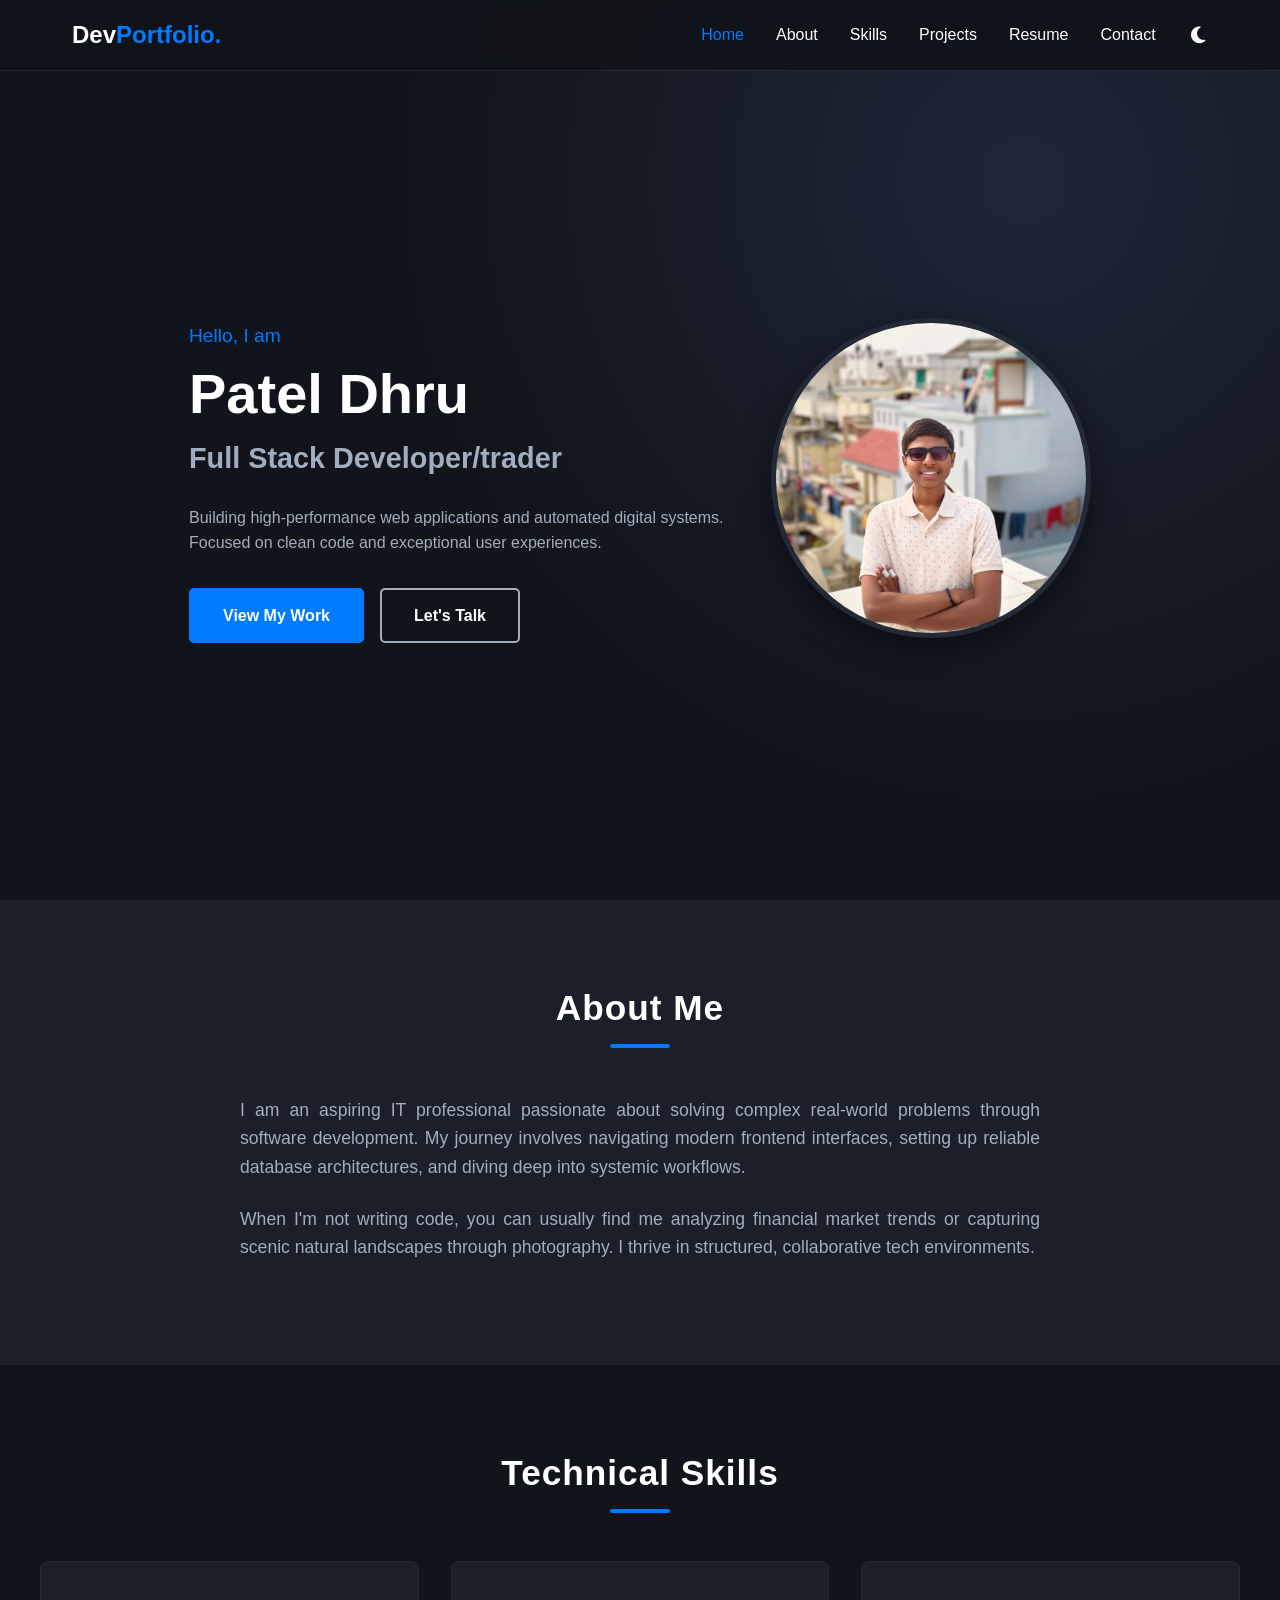
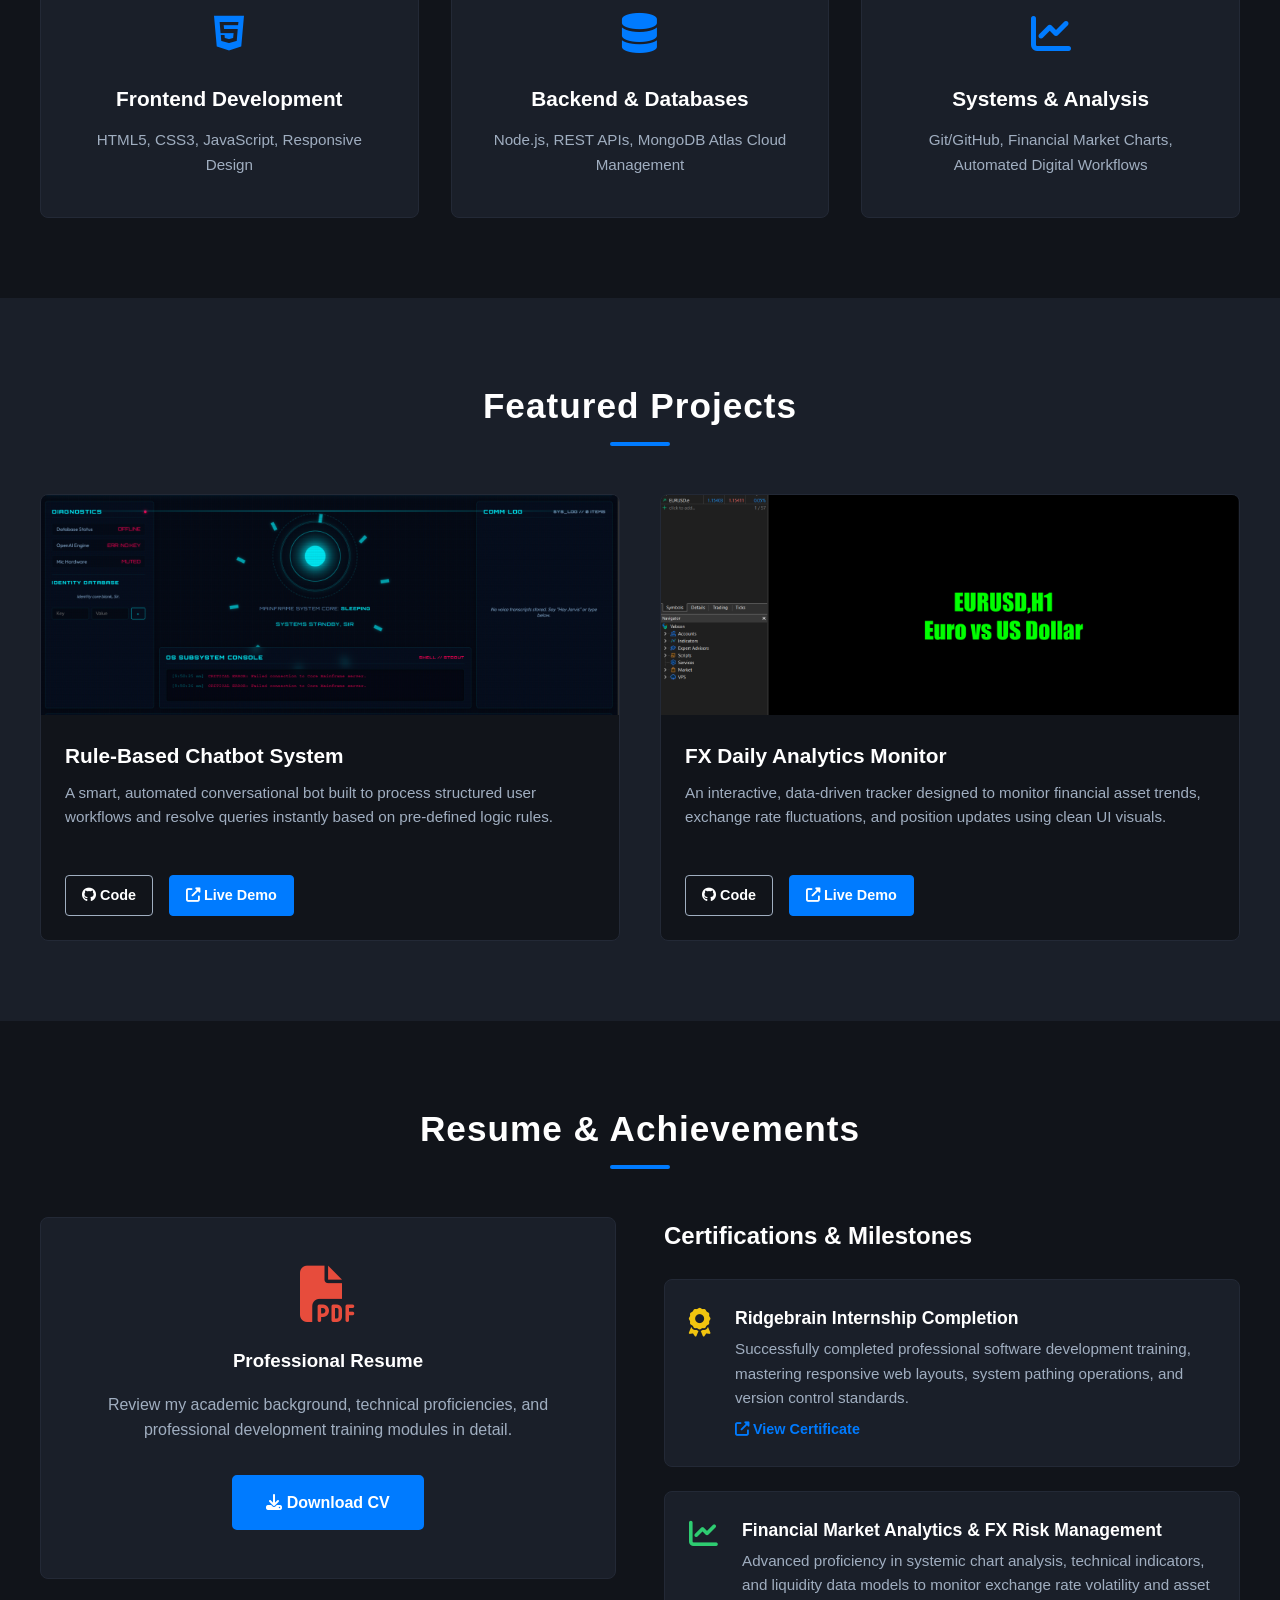
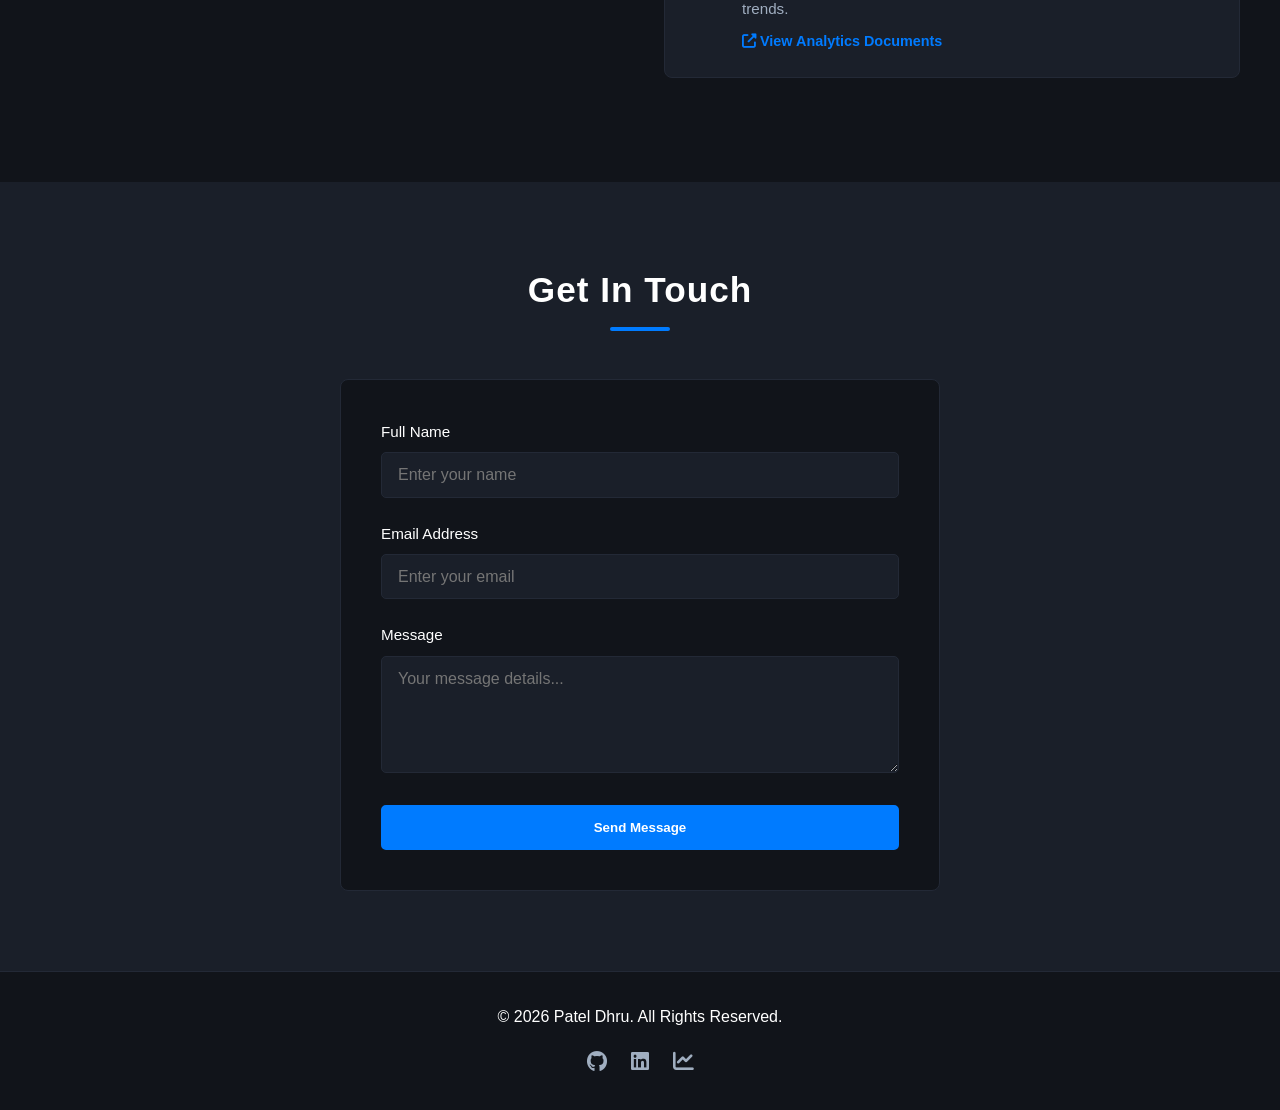
<file: index.html>
<!DOCTYPE html>
<html lang="en">
<head>
    <meta charset="UTF-8">
    <meta name="viewport" content="width=device-width, initial-scale=1.0">
    <title>Patel Dhru | Personal Portfolio</title>
    <link rel="stylesheet" href="css/style.css">
    <link rel="stylesheet" href="https://cdnjs.cloudflare.com/ajax/libs/font-awesome/6.4.0/css/all.min.css">
</head>
<body>

    <header class="navbar-header">
        <nav class="navbar">
            <div class="nav-logo">
                <a href="#home">Dev<span>Portfolio.</span></a>
            </div>
            <ul class="nav-links">
                <li><a href="#home" class="active">Home</a></li>
                <li><a href="#about">About</a></li>
                <li><a href="#skills">Skills</a></li>
                <li><a href="#projects">Projects</a></li>
                <li><a href="#resume">Resume</a></li>
                <li><a href="#contact">Contact</a></li>
                <li>
                    <button id="theme-toggle" class="theme-toggle-btn" aria-label="Toggle Theme">
                        <i class="fas fa-moon" id="theme-icon"></i>
                    </button>
                </li>
            </ul>
            <div class="nav-toggle">
                <i class="fas fa-bars"></i>
            </div>
        </nav>
    </header>

    <main>
        <section id="home" class="hero">
            <div class="hero-container">
                <div class="hero-content">
                    <h3>Hello, I am</h3>
                    <h1>Patel Dhru</h1>
                    <h2>Full Stack Developer/trader</h2>
                    <p>Building high-performance web applications and automated digital systems. Focused on clean code and exceptional user experiences.</p>
                    <div class="hero-cta">
                        <a href="#projects" class="btn btn-primary">View My Work</a>
                        <a href="#contact" class="btn btn-secondary">Let's Talk</a>
                    </div>
                </div>
                <div class="hero-image">
                    <img src="assets/images/profile.jpg" alt="Patel Dhru Profile Image">
                </div>
            </div>
        </section>

        <section id="about" class="about">
            <div class="about-container">
                <div class="section-title">
                    <h2>About Me</h2>
                    <div class="underline"></div>
                </div>
                <div class="about-content">
                    <p>
                        I am an aspiring IT professional passionate about solving complex real-world problems through software development. My journey involves navigating modern frontend interfaces, setting up reliable database architectures, and diving deep into systemic workflows. 
                    </p>
                    <p>
                        When I'm not writing code, you can usually find me analyzing financial market trends or capturing scenic natural landscapes through photography. I thrive in structured, collaborative tech environments.
                    </p>
                </div>
            </div>
        </section>

        <section id="skills" class="skills">
            <div class="section-title">
                <h2>Technical Skills</h2>
                <div class="underline"></div>
            </div>
            <div class="skills-container">
                <div class="skill-card">
                    <div class="skill-icon"><i class="fab fa-html5"></i></div>
                    <h3>Frontend Development</h3>
                    <p>HTML5, CSS3, JavaScript, Responsive Design</p>
                </div>
                <div class="skill-card">
                    <div class="skill-icon"><i class="fas fa-database"></i></div>
                    <h3>Backend & Databases</h3>
                    <p>Node.js, REST APIs, MongoDB Atlas Cloud Management</p>
                </div>
                <div class="skill-card">
                    <div class="skill-icon"><i class="fas fa-chart-line"></i></div>
                    <h3>Systems & Analysis</h3>
                    <p>Git/GitHub, Financial Market Charts, Automated Digital Workflows</p>
                </div>
            </div>
        </section>

        <section id="projects" class="projects">
            <div class="section-title">
                <h2>Featured Projects</h2>
                <div class="underline"></div>
            </div>
            <div class="projects-grid">
                <div class="project-card">
                    <div class="project-img-container">
                        <img src="assets/images/project-chatbot.jpg" alt="Rule-Based Chatbot System" class="project-img">
                    </div>
                    <div class="project-info">
                        <h3>Rule-Based Chatbot System</h3>
                        <p>A smart, automated conversational bot built to process structured user workflows and resolve queries instantly based on pre-defined logic rules.</p>
                        <div class="project-links">
                            <a href="#" class="proj-btn"><i class="fab fa-github"></i> Code</a>
                            <a href="#" class="proj-btn live"><i class="fas fa-external-link-alt"></i> Live Demo</a>
                        </div>
                    </div>
                </div>

                <div class="project-card">
                    <div class="project-img-container">
                        <img src="assets/images/project-trading.jpg" alt="FX Daily Analytics Monitor" class="project-img">
                    </div>
                    <div class="project-info">
                        <h3>FX Daily Analytics Monitor</h3>
                        <p>An interactive, data-driven tracker designed to monitor financial asset trends, exchange rate fluctuations, and position updates using clean UI visuals.</p>
                        <div class="project-links">
                            <a href="#" class="proj-btn"><i class="fab fa-github"></i> Code</a>
                            <a href="#" class="proj-btn live"><i class="fas fa-external-link-alt"></i> Live Demo</a>
                        </div>
                    </div>
                </div>
            </div>
        </section>

        <section id="resume" class="resume">
            <div class="section-title">
                <h2>Resume & Achievements</h2>
                <div class="underline"></div>
            </div>
            <div class="resume-container">
                <div class="resume-download-card">
                    <i class="fas fa-file-pdf resume-icon"></i>
                    <h3>Professional Resume</h3>
                    <p>Review my academic background, technical proficiencies, and professional development training modules in detail.</p>
                    <a href="assets/docs/resume.pdf" download class="btn btn-primary"><i class="fas fa-download"></i> Download CV</a>
                </div>
                
                <div class="certifications-block">
                    <h3>Certifications & Milestones</h3>
                    <ul class="cert-list">
                        <li>
                            <i class="fas fa-award cert-icon" style="color: #f1c40f;"></i>
                            <div>
                                <strong>Ridgebrain Internship Completion</strong>
                                <p>Successfully completed professional software development training, mastering responsive web layouts, system pathing operations, and version control standards.</p>
                                <a href="assets/images/ridgebrain-cert.jpg" target="_blank" class="cert-link-btn">
                                    <i class="fas fa-external-link-alt"></i> View Certificate
                                </a>
                            </div>
                        </li>
                        <li>
                            <i class="fas fa-chart-line cert-icon" style="color: #2ecc71;"></i>
                            <div>
                                <strong>Financial Market Analytics & FX Risk Management</strong>
                                <p>Advanced proficiency in systemic chart analysis, technical indicators, and liquidity data models to monitor exchange rate volatility and asset trends.</p>
                                <a href="finance-certifications.html" target="_blank" class="cert-link-btn">
                                    <i class="fas fa-external-link-alt"></i> View Analytics Documents
                                </a>
                            </div>
                        </li>
                    </ul>
                </div>
            </div>
        </section>

        <section id="contact" class="contact">
            <div class="section-title">
                <h2>Get In Touch</h2>
                <div class="underline"></div>
            </div>
            <div class="contact-container">
                <form id="portfolio-contact-form" class="contact-form" novalidate>
                    <div class="form-group">
                        <label for="name">Full Name</label>
                        <input type="text" id="name" placeholder="Enter your name" required>
                        <span class="error-message" id="name-error">Name is required.</span>
                    </div>
                    <div class="form-group">
                        <label for="email">Email Address</label>
                        <input type="email" id="email" placeholder="Enter your email" required>
                        <span class="error-message" id="email-error">Please enter a valid email address.</span>
                    </div>
                    <div class="form-group">
                        <label for="message">Message</label>
                        <textarea id="message" rows="5" placeholder="Your message details..." required></textarea>
                        <span class="error-message" id="message-error">Message context cannot be empty.</span>
                    </div>
                    <button type="submit" class="btn btn-primary form-submit-btn">Send Message</button>
                    <div id="form-success-msg" class="success-alert">Thank you! Your message has been validated successfully.</div>
                </form>
            </div>
        </section>
    </main>

    <footer class="portfolio-footer">
        <div class="footer-content">
            <p>&copy; 2026 Patel Dhru. All Rights Reserved.</p>
            <div class="footer-socials">
                <a href="https://github.com/dhru-1705" target="_blank" title="GitHub"><i class="fab fa-github"></i></a>
                <a href="#" target="_blank" title="LinkedIn"><i class="fab fa-linkedin"></i></a>
                <a href="#" target="_blank" title="TradingView"><i class="fas fa-chart-line"></i></a>
            </div>
        </div>
    </footer>

    <script src="js/script.js"></script>
</body>
</html>
</file>
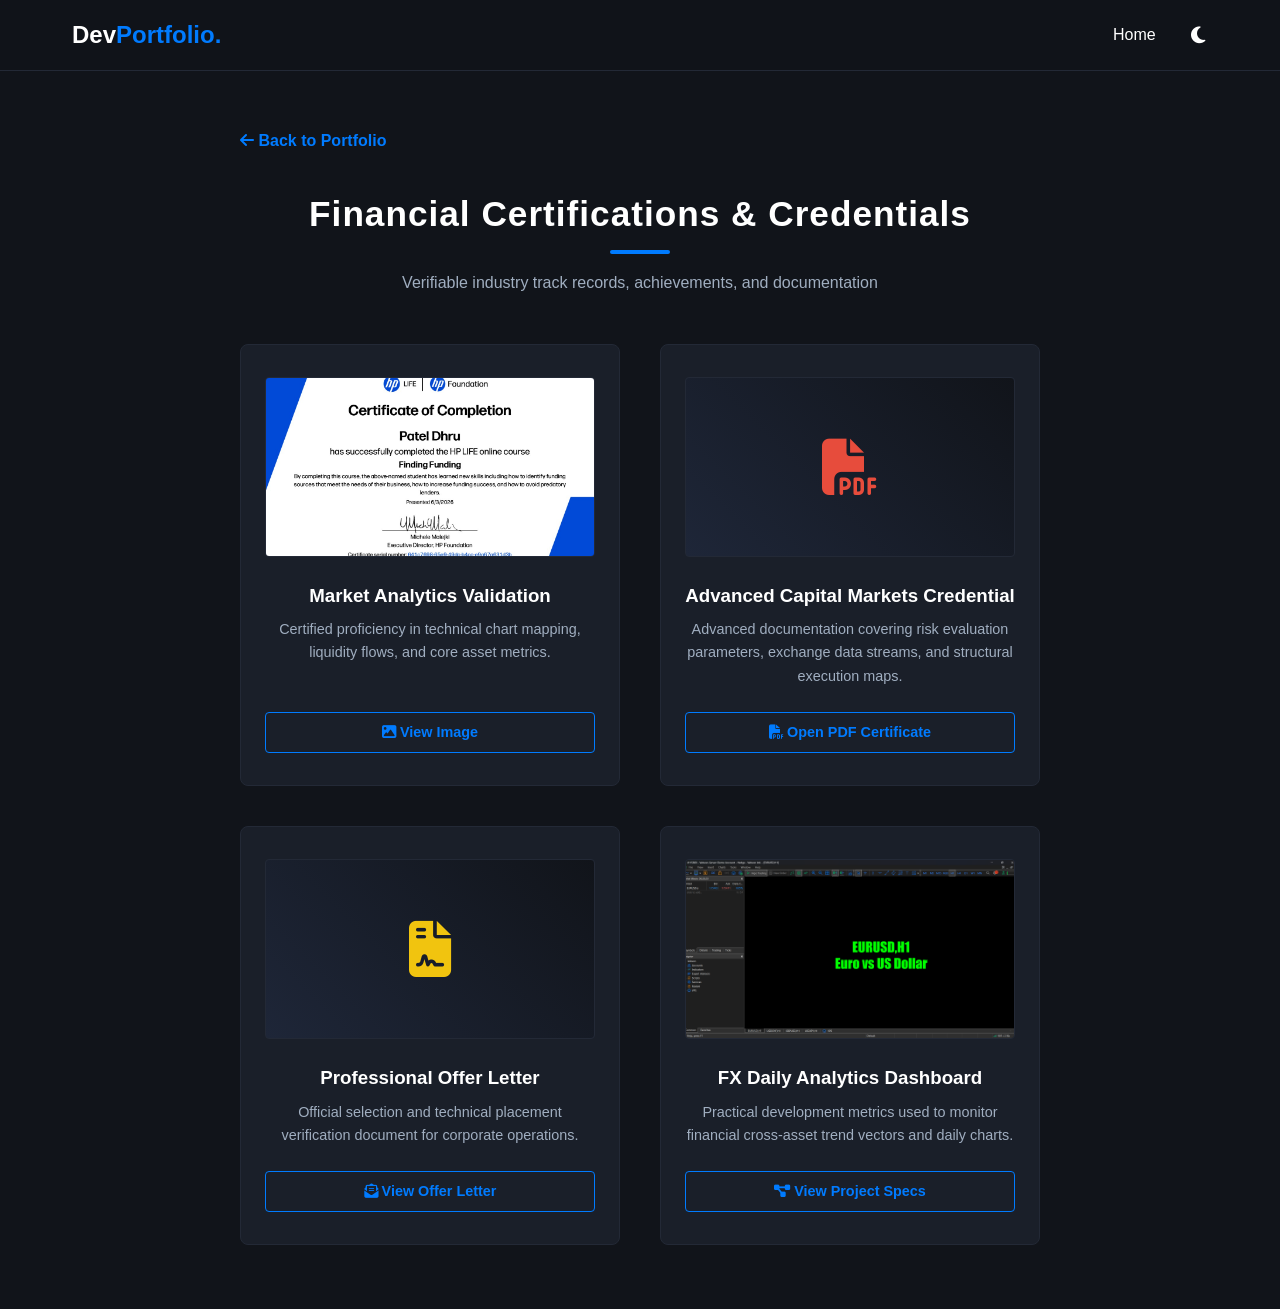
<file: finance-certifications.html>
<!DOCTYPE html>
<html lang="en">
<head>
    <meta charset="UTF-8">
    <meta name="viewport" content="width=device-width, initial-scale=1.0">
    <title>Financial Market Certifications | Patel Dhru</title>
    <link rel="stylesheet" href="css/style.css">
    <link rel="stylesheet" href="https://cdnjs.cloudflare.com/ajax/libs/font-awesome/6.4.0/css/all.min.css">
    <style>
        .cert-showcase-page {
            padding: 8rem 2rem 4rem 2rem;
            min-height: 100vh;
            background-color: var(--dark-bg);
        }
        .cert-gallery {
            display: grid;
            grid-template-columns: repeat(auto-fit, minmax(280px, 1fr));
            gap: 2.5rem;
            max-width: 1200px;
            margin: 3rem auto 0 auto;
        }
        .cert-display-card {
            background-color: var(--light-bg);
            border-radius: 8px;
            overflow: hidden;
            border: 1px solid #232936;
            padding: 2rem 1.5rem;
            text-align: center;
            display: flex;
            flex-direction: column;
            justify-content: space-between;
            transition: var(--transition);
        }
        .cert-display-card:hover {
            transform: translateY(-5px);
            border-color: var(--primary-color);
            box-shadow: 0 10px 20px rgba(0, 123, 255, 0.05);
        }
        .cert-frame {
            width: 100%;
            height: 180px;
            background: linear-gradient(45deg, #1e2638, #11141a);
            margin-bottom: 1.5rem;
            border-radius: 4px;
            overflow: hidden;
            border: 1px solid #232936;
            display: flex;
            align-items: center;
            justify-content: center;
        }
        .cert-frame img {
            width: 100%;
            height: 100%;
            object-fit: cover;
        }
        .cert-frame i {
            font-size: 3.5rem;
        }
        .back-home-btn {
            margin-bottom: 2rem;
            display: inline-block;
            color: var(--primary-color);
            font-weight: 600;
        }
        .view-doc-btn {
            background-color: transparent;
            border: 1px solid var(--primary-color);
            color: var(--primary-color);
            padding: 0.5rem 1rem;
            border-radius: 4px;
            display: inline-block;
            margin-top: 1.5rem;
            font-weight: 600;
            font-size: 0.9rem;
            transition: var(--transition);
        }
        .view-doc-btn:hover {
            background-color: var(--primary-color);
            color: #fff;
        }
    </style>
</head>
<body>

    <header class="navbar-header">
        <nav class="navbar">
            <div class="nav-logo">
                <a href="index.html">Dev<span>Portfolio.</span></a>
            </div>
            <ul class="nav-links">
                <li><a href="index.html">Home</a></li>
                <li>
                    <button id="theme-toggle" class="theme-toggle-btn" aria-label="Toggle Theme">
                        <i class="fas fa-moon" id="theme-icon"></i>
                    </button>
                </li>
            </ul>
        </nav>
    </header>

    <main class="cert-showcase-page">
        <div class="about-container">
            <a href="index.html" class="back-home-btn"><i class="fas fa-arrow-left"></i> Back to Portfolio</a>
            
            <div class="section-title">
                <h2>Financial Certifications & Credentials</h2>
                <div class="underline"></div>
                <p style="color: var(--text-muted); margin-top: 1rem;">Verifiable industry track records, achievements, and documentation</p>
            </div>

            <div class="cert-gallery">
                
                <div class="cert-display-card">
                    <div>
                        <div class="cert-frame">
                            <img src="assets/images/finance-cert1.jpg" alt="Financial Market Analytics Certificate">
                        </div>
                        <h3>Market Analytics Validation</h3>
                        <p style="color: var(--text-muted); font-size: 0.9rem; margin-top: 0.5rem;">Certified proficiency in technical chart mapping, liquidity flows, and core asset metrics.</p>
                    </div>
                    <a href="assets/images/finance-cert1.jpg" target="_blank" class="view-doc-btn"><i class="fas fa-image"></i> View Image</a>
                </div>

                <div class="cert-display-card">
                    <div>
                        <div class="cert-frame">
                            <i class="fas fa-file-pdf" style="color: #e74c3c;"></i>
                        </div>
                        <h3>Advanced Capital Markets Credential</h3>
                        <p style="color: var(--text-muted); font-size: 0.9rem; margin-top: 0.5rem;">Advanced documentation covering risk evaluation parameters, exchange data streams, and structural execution maps.</p>
                    </div>
                    <a href="assets/docs/finance-cert2.pdf" target="_blank" class="view-doc-btn"><i class="fas fa-file-pdf"></i> Open PDF Certificate</a>
                </div>

                <div class="cert-display-card">
                    <div>
                        <div class="cert-frame">
                            <i class="fas fa-file-contract" style="color: #f1c40f;"></i>
                        </div>
                        <h3>Professional Offer Letter</h3>
                        <p style="color: var(--text-muted); font-size: 0.9rem; margin-top: 0.5rem;">Official selection and technical placement verification document for corporate operations.</p>
                    </div>
                    <a href="assets/docs/offer-letter.pdf" target="_blank" class="view-doc-btn"><i class="fas fa-envelope-open-text"></i> View Offer Letter</a>
                </div>

                <div class="cert-display-card">
                    <div>
                        <div class="cert-frame">
                            <img src="assets/images/project-trading.jpg" alt="FX Analytics Monitor Dashboard">
                        </div>
                        <h3>FX Daily Analytics Dashboard</h3>
                        <p style="color: var(--text-muted); font-size: 0.9rem; margin-top: 0.5rem;">Practical development metrics used to monitor financial cross-asset trend vectors and daily charts.</p>
                    </div>
                    <a href="index.html#projects" class="view-doc-btn"><i class="fas fa-project-diagram"></i> View Project Specs</a>
                </div>

            </div>
        </div>
    </main>

    <script src="js/script.js"></script>
</body>
</html>
</file>
<file: css/style.css>
/* --- Global Resets & Variables --- */
:root {
    --primary-color: #007bff;
    --secondary-color: #6c757d;
    --dark-bg: #11141a;
    --light-bg: #1a1f29;
    --text-main: #ffffff;
    --text-muted: #a0aec0;
    --transition: all 0.3s ease;
}

/* --- Light Mode Variations Mapping --- */
[data-theme="light"] {
    --dark-bg: #f4f6f9;       
    --light-bg: #ffffff;      
    --text-main: #1a202c;     
    --text-muted: #4a5568;    
}

* {
    margin: 0;
    padding: 0;
    box-sizing: border-box;
    font-family: 'Segoe UI', Tahoma, Geneva, Verdana, sans-serif;
    scroll-behavior: smooth;
}

body {
    background-color: var(--dark-bg);
    color: var(--text-main);
    line-height: 1.6;
}

a {
    text-decoration: none;
    color: inherit;
}

ul {
    list-style: none;
}

/* --- Common UI Components --- */
.btn {
    display: inline-block;
    padding: 0.8rem 2rem;
    font-weight: 600;
    border-radius: 5px;
    transition: var(--transition);
    cursor: pointer;
}

.btn-primary {
    background-color: var(--primary-color);
    color: #fff;
    border: 2px solid var(--primary-color);
}

.btn-primary:hover {
    background-color: transparent;
    color: var(--primary-color);
}

.btn-secondary {
    background-color: transparent;
    color: var(--text-main);
    border: 2px solid var(--text-muted);
}

.btn-secondary:hover {
    border-color: var(--primary-color);
    color: var(--primary-color);
}

.section-title {
    text-align: center;
    margin-bottom: 3rem;
}

.section-title h2 {
    font-size: 2.2rem;
    letter-spacing: 1px;
}

.underline {
    width: 60px;
    height: 4px;
    background-color: var(--primary-color);
    margin: 0.5rem auto 0 auto;
    border-radius: 2px;
}

/* --- Navigation Bar Layout --- */
.navbar-header {
    position: fixed;
    top: 0;
    left: 0;
    width: 100%;
    background-color: rgba(17, 20, 26, 0.95);
    backdrop-filter: blur(5px);
    z-index: 1000;
    border-bottom: 1px solid #232936;
    transition: var(--transition);
}

.navbar {
    display: flex;
    justify-content: space-between;
    align-items: center;
    max-width: 1200px;
    margin: 0 auto;
    padding: 1rem 2rem;
}

.nav-logo a {
    font-size: 1.5rem;
    font-weight: 700;
}

.nav-logo span {
    color: var(--primary-color);
}

.nav-links {
    display: flex;
    gap: 2rem;
    align-items: center;
}

.nav-links a {
    font-weight: 500;
    transition: var(--transition);
}

.nav-links a:hover, .nav-links a.active {
    color: var(--primary-color);
}

.nav-toggle {
    display: none;
    font-size: 1.5rem;
    cursor: pointer;
}

/* --- Theme Toggle Configuration --- */
.theme-toggle-btn {
    background: transparent;
    border: none;
    color: var(--text-main);
    font-size: 1.2rem;
    cursor: pointer;
    padding: 0.2rem;
    display: flex;
    align-items: center;
    transition: var(--transition);
}

.theme-toggle-btn:hover {
    color: var(--primary-color);
    transform: scale(1.1);
}

/* --- Home / Hero Section --- */
.hero {
    min-height: 100vh;
    display: flex;
    align-items: center;
    padding: 6rem 2rem 2rem 2rem;
    background: radial-gradient(circle at 80% 20%, #1e2638 0%, var(--dark-bg) 50%);
}

.hero-container {
    display: flex;
    justify-content: space-between;
    align-items: center;
    max-width: 1200px;
    margin: 0 auto;
    gap: 2rem;
}

.hero-content h3 {
    color: var(--primary-color);
    font-size: 1.2rem;
    font-weight: 500;
    margin-bottom: 0.5rem;
}

.hero-content h1 {
    font-size: 3.5rem;
    line-height: 1.2;
    margin-bottom: 0.5rem;
}

.hero-content h2 {
    font-size: 1.8rem;
    color: var(--text-muted);
    margin-bottom: 1.5rem;
}

.hero-content p {
    color: var(--text-muted);
    max-width: 550px;
    margin-bottom: 2rem;
}

.hero-cta {
    display: flex;
    gap: 1rem;
}

.hero-image img {
    width: 320px;
    height: 320px;
    border-radius: 50%;
    object-fit: cover;
    border: 5px solid #232936;
    box-shadow: 0 10px 30px rgba(0,0,0,0.5);
}

/* --- About Me Section --- */
.about {
    padding: 5rem 2rem;
    background-color: var(--light-bg);
}

.about-container {
    max-width: 800px;
    margin: 0 auto;
}

.about-content p {
    color: var(--text-muted);
    font-size: 1.1rem;
    margin-bottom: 1.5rem;
    text-align: justify;
}

/* --- Skills Section --- */
.skills {
    padding: 5rem 2rem;
    background-color: var(--dark-bg);
}

.skills-container {
    display: grid;
    grid-template-columns: repeat(auto-fit, minmax(280px, 1fr));
    gap: 2rem;
    max-width: 1200px;
    margin: 0 auto;
}

.skill-card {
    background-color: var(--light-bg);
    padding: 2.5rem 2rem;
    border-radius: 8px;
    text-align: center;
    transition: var(--transition);
    border: 1px solid #232936;
}

.skill-icon {
    font-size: 2.5rem;
    color: var(--primary-color);
    margin-bottom: 1rem;
    transition: var(--transition);
}

.skill-card h3 {
    margin-bottom: 0.8rem;
    font-size: 1.3rem;
}

.skill-card p {
    color: var(--text-muted);
    font-size: 0.95rem;
}

.skill-card:hover {
    transform: translateY(-5px);
    border-color: var(--primary-color);
    box-shadow: 0 10px 20px rgba(0, 123, 255, 0.1);
}

.skill-card:hover .skill-icon {
    transform: scale(1.1);
}

/* --- Projects Section --- */
.projects {
    padding: 5rem 2rem;
    background-color: var(--light-bg);
}

.projects-grid {
    display: grid;
    grid-template-columns: repeat(auto-fit, minmax(340px, 1fr));
    gap: 2.5rem;
    max-width: 1200px;
    margin: 0 auto;
}

.project-card {
    background-color: var(--dark-bg);
    border-radius: 8px;
    overflow: hidden;
    border: 1px solid #232936;
    transition: var(--transition);
}

.project-img-container {
    width: 100%;
    height: 220px;
    overflow: hidden;
    background-color: #1a1f29;
}

.project-img {
    width: 100%;
    height: 100%;
    object-fit: cover;
    transition: var(--transition);
}

.project-info {
    padding: 1.5rem;
}

.project-info h3 {
    margin-bottom: 0.5rem;
    font-size: 1.3rem;
}

.project-info p {
    color: var(--text-muted);
    font-size: 0.95rem;
    margin-bottom: 1.5rem;
    height: 70px;
    overflow: hidden;
}

.project-links {
    display: flex;
    gap: 1rem;
}

.proj-btn {
    padding: 0.5rem 1rem;
    font-size: 0.9rem;
    font-weight: 600;
    border-radius: 4px;
    border: 1px solid var(--text-muted);
    color: var(--text-main);
    transition: var(--transition);
}

.proj-btn:hover {
    border-color: var(--primary-color);
    color: var(--primary-color);
}

.proj-btn.live {
    background-color: var(--primary-color);
    border-color: var(--primary-color);
    color: #fff;
}

.proj-btn.live:hover {
    background-color: transparent;
    color: var(--primary-color);
}

.project-card:hover {
    transform: translateY(-5px);
    box-shadow: 0 10px 25px rgba(0,0,0,0.3);
    border-color: #313b4f;
}

.project-card:hover .project-img {
    transform: scale(1.05);
}

/* --- Resume & Certifications Section --- */
.resume {
    padding: 5rem 2rem;
    background-color: var(--dark-bg);
}

.resume-container {
    display: grid;
    grid-template-columns: repeat(auto-fit, minmax(320px, 1fr));
    gap: 3rem;
    max-width: 1200px;
    margin: 0 auto;
}

.resume-download-card {
    background-color: var(--light-bg);
    padding: 3rem 2rem;
    border-radius: 8px;
    text-align: center;
    border: 1px solid #232936;
    height: fit-content;
}

.resume-icon {
    font-size: 3.5rem;
    color: #e74c3c;
    margin-bottom: 1.5rem;
}

.resume-download-card h3 {
    margin-bottom: 1rem;
}

.resume-download-card p {
    color: var(--text-muted);
    margin-bottom: 2rem;
}

.certifications-block h3 {
    margin-bottom: 1.5rem;
    font-size: 1.5rem;
}

.cert-list li {
    display: flex;
    gap: 1.5rem;
    margin-bottom: 1.5rem;
    background-color: var(--light-bg);
    padding: 1.5rem;
    border-radius: 8px;
    border: 1px solid #232936;
}

.cert-icon {
    font-size: 1.8rem;
    color: var(--primary-color);
    margin-top: 0.2rem;
}

.cert-list strong {
    font-size: 1.1rem;
    display: block;
    margin-bottom: 0.3rem;
}

.cert-list p {
    color: var(--text-muted);
    font-size: 0.95rem;
}

.cert-link-btn {
    color: var(--primary-color);
    font-size: 0.9rem;
    font-weight: 600;
    display: inline-block;
    margin-top: 0.5rem;
    transition: var(--transition);
}

.cert-link-btn:hover {
    color: #fff;
}

/* --- Contact Form Section --- */
.contact {
    padding: 5rem 2rem;
    background-color: var(--light-bg);
}

.contact-container {
    max-width: 600px;
    margin: 0 auto;
    background-color: var(--dark-bg);
    padding: 2.5rem;
    border-radius: 8px;
    border: 1px solid #232936;
}

.form-group {
    margin-bottom: 1.5rem;
    position: relative;
}

.form-group label {
    display: block;
    margin-bottom: 0.5rem;
    font-weight: 500;
    font-size: 0.95rem;
}

.form-group input, .form-group textarea {
    width: 100%;
    padding: 0.8rem 1rem;
    background-color: var(--light-bg);
    border: 1px solid #232936;
    border-radius: 5px;
    color: var(--text-main);
    font-size: 1rem;
    transition: var(--transition);
}

.form-group input:focus, .form-group textarea:focus {
    outline: none;
    border-color: var(--primary-color);
}

.error-message {
    color: #e74c3c;
    font-size: 0.85rem;
    display: none;
    margin-top: 0.4rem;
}

.success-alert {
    background-color: rgba(46, 204, 113, 0.2);
    border: 1px solid #2ecc71;
    color: #2ecc71;
    padding: 1rem;
    border-radius: 5px;
    margin-top: 1.5rem;
    text-align: center;
    display: none;
}

.form-submit-btn {
    width: 100%;
}

/* --- Footer Section --- */
.portfolio-footer {
    background-color: var(--dark-bg);
    padding: 2rem;
    border-top: 1px solid #232936;
    text-align: center;
}

.footer-content {
    display: flex;
    flex-direction: column;
    align-items: center;
    gap: 1rem;
    max-width: 1200px;
    margin: 0 auto;
}

.footer-socials {
    display: flex;
    gap: 1.5rem;
}

.footer-socials a {
    font-size: 1.3rem;
    color: var(--text-muted);
    transition: var(--transition);
}

.footer-socials a:hover {
    color: var(--primary-color);
    transform: translateY(-3px);
}

/* --- Responsive Light Theme Shifting Support Overrides --- */
[data-theme="light"] .form-group input,
[data-theme="light"] .form-group textarea {
    border: 1px solid #cbd5e0;
    background-color: var(--dark-bg);
}

[data-theme="light"] .project-card,
[data-theme="light"] .cert-list li,
[data-theme="light"] .contact-container,
[data-theme="light"] .navbar-header,
[data-theme="light"] .cert-display-card,
[data-theme="light"] .resume-download-card {
    border-color: #cbd5e0;
    box-shadow: 0 4px 6px -1px rgba(0, 0, 0, 0.05);
}

/* --- Responsive Media Queries --- */
@media (max-width: 768px) {
    .nav-links {
        display: none;
    }
    
    .nav-toggle {
        display: block;
    }
    
    .hero-container {
        flex-direction: column-reverse;
        text-align: center;
        margin-top: 2rem;
    }
    
    .hero-content h1 {
        font-size: 2.5rem;
    }
    
    .hero-cta {
        justify-content: center;
    }
    
    .hero-image img {
        width: 240px;
        height: 240px;
    }
}
</file>
